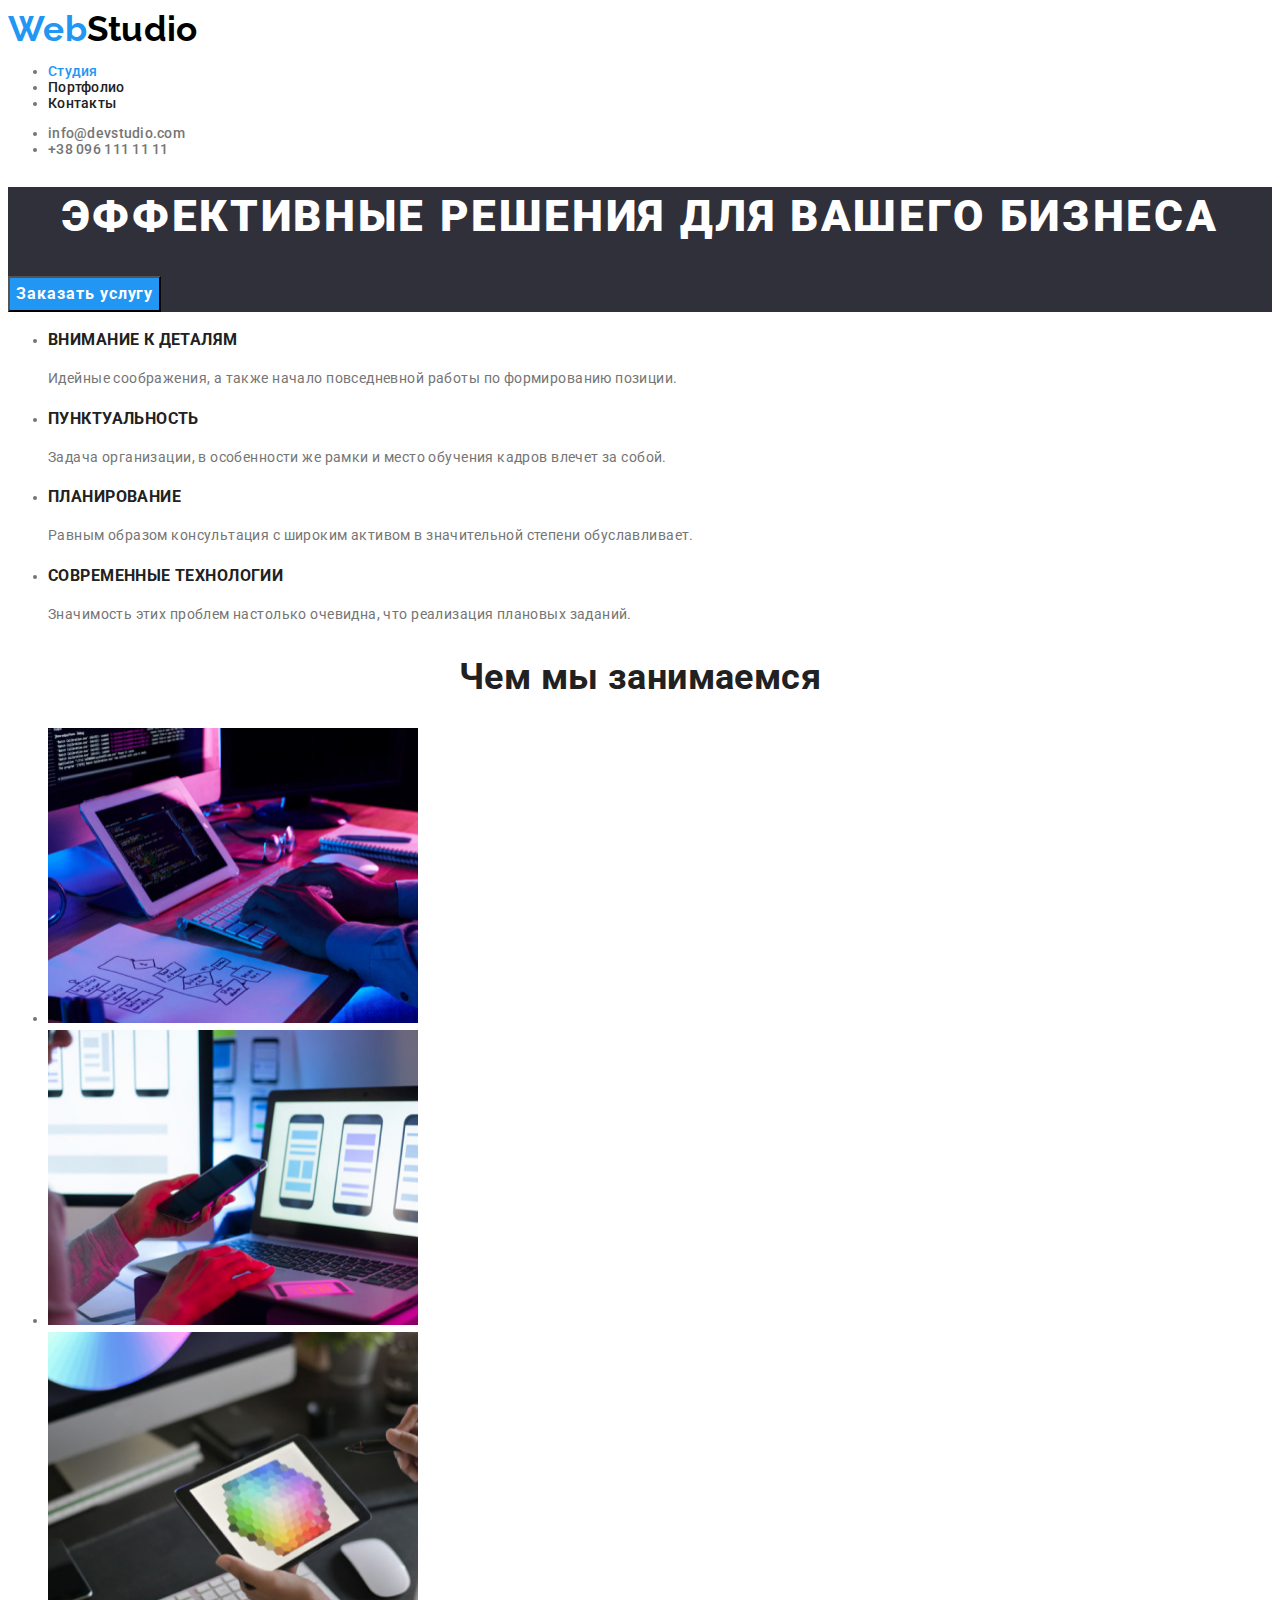
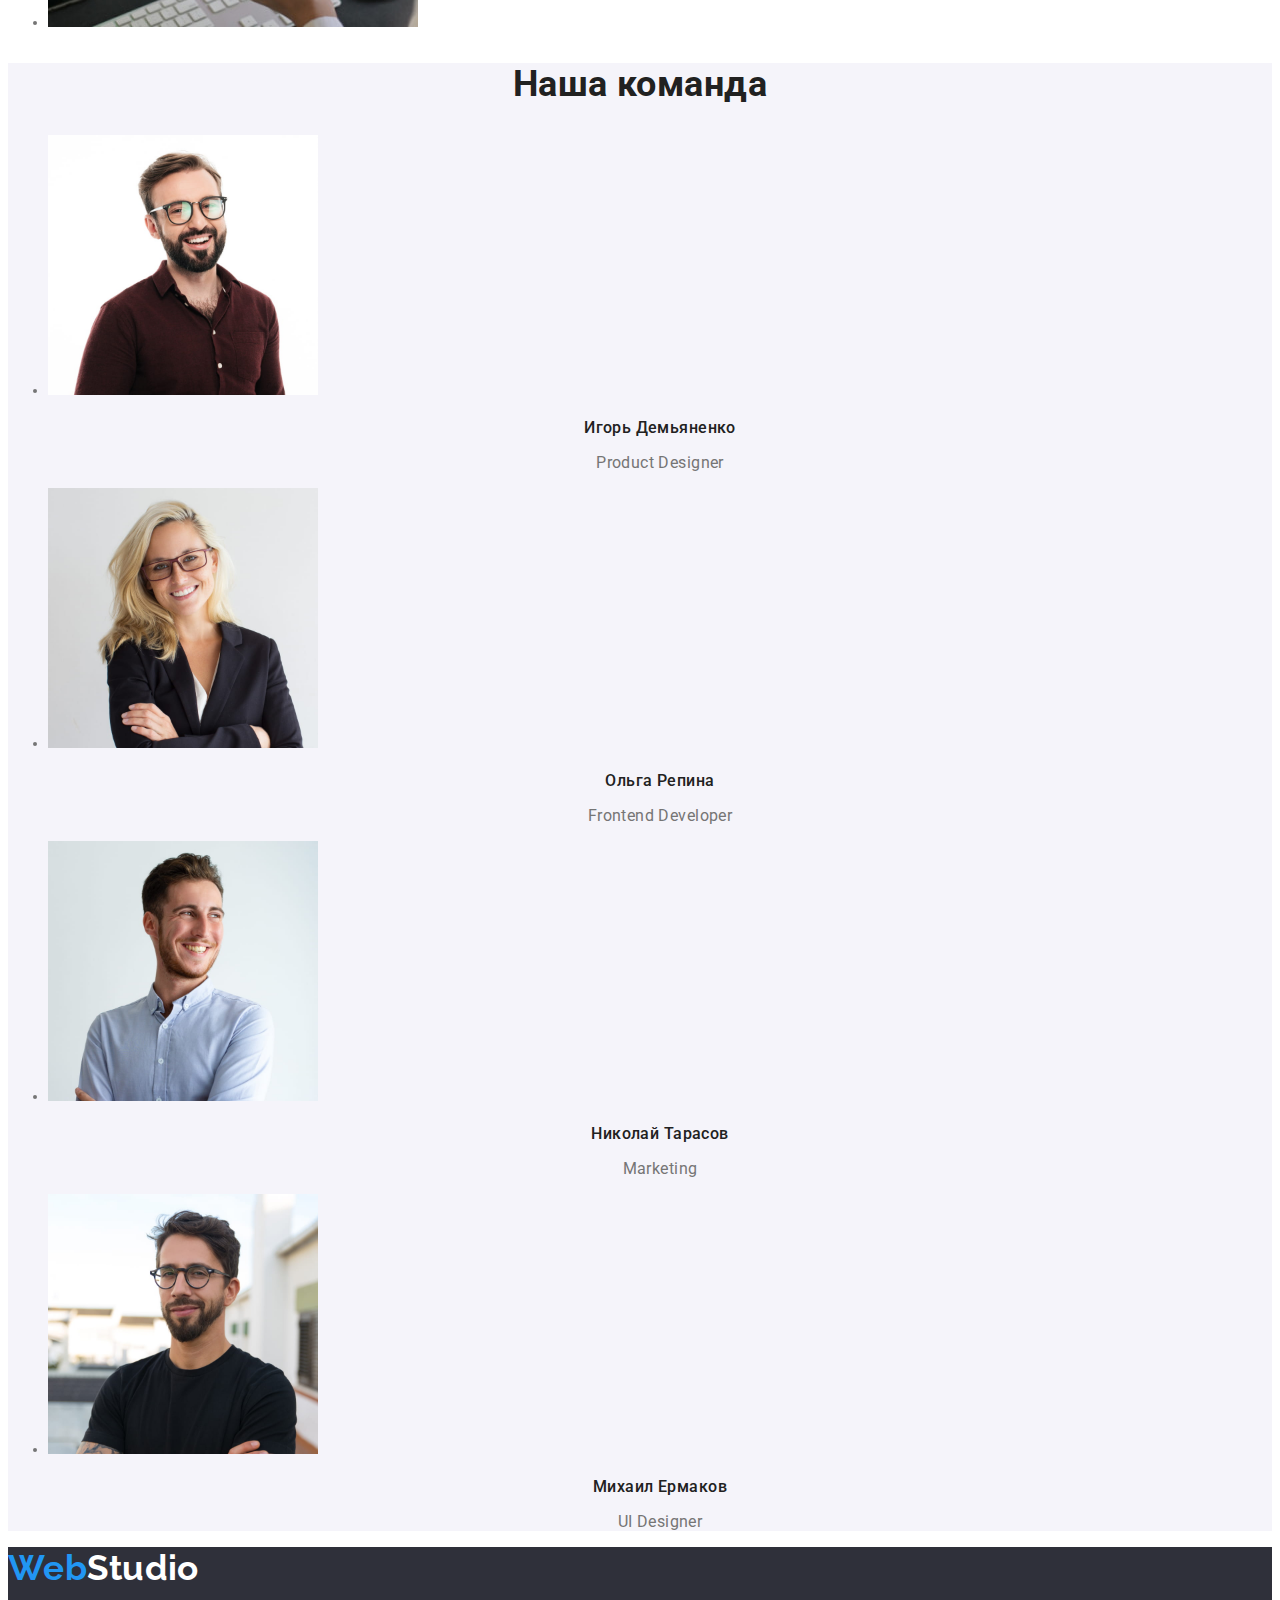
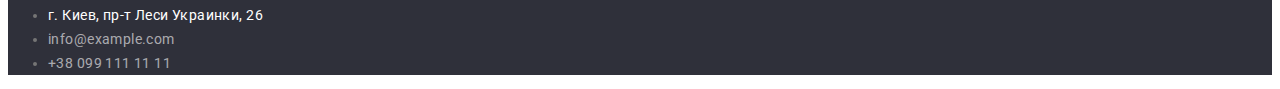
<file: index.html>
<!DOCTYPE html>
<html lang="ru">

<head>
    <!-- meta data  -->
    <meta charset="UTF-8">
    <meta http-equiv="X-UA-Compatible" content="IE=edge">
    <meta name="viewport" content="width=device-width, initial-scale=1.0">
    <!-- page title | window title -->
    <title>WebStudio (module-1. home-work-2. writen by S. Zakusilo) </title>
    <!-- fonts link -->
    <link rel="preconnect" href="https://fonts.googleapis.com">
    <link rel="preconnect" href="https://fonts.gstatic.com" crossorigin>
    <link
        href="https://fonts.googleapis.com/css2?family=Raleway:wght@700&family=Roboto:wght@400;500;700;900&display=swap"
        rel="stylesheet">
    <!-- my css rules -->
    <link rel="stylesheet" href="./css/styles.css">
</head>

<body>

    <!-- section: top line |  logo; menu; e-mail; phone -->
    <header class="header">
        <!-- navigation -->
        <nav>
            <!-- logo -->
            <a class="header-logo" href="./index.html">
                <span class="header-logo-left">Web</span><span class="header-logo-rigth">Studio</span></a>
            <!-- links -->
            <ul>
                <li><a class="nav-link current-page-link" href="./index.html">Студия</a></li>
                <li><a class="nav-link" href="./portfolio.html">Портфолио</a></li>
                <li><a class="nav-link" href="./index.html">Контакты</a></li>
            </ul>
        </nav>
        <!-- e-mail & phone -->
        <ul>
            <li><a class="header-email" href="mailto:info@devstudio.com">info@devstudio.com</a></li>
            <li><a class="header-phone" href="tel:380961111111">+38 096 111 11 11</a></li>
        </ul>
    </header>

    <main class="content">
        <!-- section: hero -->
        <section class="hero">
            <h1 class="hero-title">Эффективные решения для вашего бизнеса</h1>
            <button class="hero-button" type="button">Заказать услугу</button>
        </section>

        <!-- section: features -->
        <section class="features">
            <h2 hidden>Особенности</h2>
            <ul>
                <li>
                    <h3 class="features-title">ВНИМАНИЕ К ДЕТАЛЯМ</h3>
                    <p class="features-text">Идейные соображения, а также начало повседневной работы по формированию
                        позиции.</p>
                </li>
                <li>
                    <h3 class="features-title">ПУНКТУАЛЬНОСТЬ</h3>
                    <p class="features-text">Задача организации, в особенности же рамки и место обучения кадров влечет
                        за собой.</p>
                </li>
                <li>
                    <h3 class="features-title">ПЛАНИРОВАНИЕ</h3>
                    <p class="features-text">Равным образом консультация с широким активом в значительной степени
                        обуславливает.</p>
                </li>
                <li>
                    <h3 class="features-title">СОВРЕМЕННЫЕ ТЕХНОЛОГИИ</h3>
                    <p class="features-text">Значимость этих проблем настолько очевидна, что реализация плановых
                        заданий.</p>
                </li>
            </ul>
        </section>

        <!-- section: our-works -->
        <section class="ourworks">
            <h2 class="ourwork-title">Чем мы занимаемся</h2>
            <ul>
                <li>
                    <img src="./images/homepage/works/img-1.jpg" alt="Пример нашей работы №1" width="370" height="295">
                </li>
                <li>
                    <img src="./images/homepage/works/img-2.jpg" alt="Пример нашей работы №2" width="370" height="295">
                </li>
                <li>
                    <img src="./images/homepage/works/img-3.jpg" alt="Пример нашей работы №3" width="370" height="295">
                </li>
            </ul>
        </section>

        <!-- section: our-team -->
        <section class="ourteam">
            <h2 class="ourteam-title">Наша команда</h2>
            <ul>
                <li>
                    <img src="./images/homepage/team/photo-1.jpg" alt="Фото сотрудника" width="270" height="260">
                    <h3 class="ourteam-card-title">Игорь Демьяненко</h3>
                    <p class="ourteam-card-text" lang="en">Product Designer</p>
                </li>
                <li>
                    <img src="./images/homepage/team/photo-2.jpg" alt="Фото сотрудника" width="270" height="260">
                    <h3 class="ourteam-card-title">Ольга Репина</h3>
                    <p class="ourteam-card-text" lang="en">Frontend Developer</p>
                </li>
                <li>
                    <img src="./images/homepage/team/photo-3.jpg" alt="Фото сотрудника" width="270" height="260">
                    <h3 class="ourteam-card-title">Николай Тарасов</h3>
                    <p class="ourteam-card-text" lang="en">Marketing</p>
                </li>
                <li>
                    <img src="./images/homepage/team/photo-4.jpg" alt="Фото сотрудника" width="270" height="260">
                    <h3 class="ourteam-card-title">Михаил Ермаков</h3>
                    <p class="ourteam-card-text" lang="en">UI Designer</p>
                </li>
            </ul>
        </section>
    </main>

    <!-- section: footer -->
    <footer class="footer">
        <!-- logo-footer -->
        <a class="footer-logo" href="./index.html">
            <span class="footer-logo-left">Web</span><span class="footer-logo-rigth">Studio</span>
        </a>
        <address>
            <ul>
                <li>
                    <a class="footer-link-street" href="https://goo.gl/maps/xGRTJqYPvytyFUrDA" target="_blank"
                        rel="noopener noreferrer">г. Киев, пр-т Леси Украинки, 26
                    </a>
                </li>
                <li>
                    <a class="footer-link" href="mailto:info@example.com">info@example.com</a>
                </li>
                <li>
                    <a class="footer-link" href="tel:380991111111">+38 099 111 11 11</a>
                </li>
            </ul>
        </address>
    </footer>


</body>

</html>
</file>
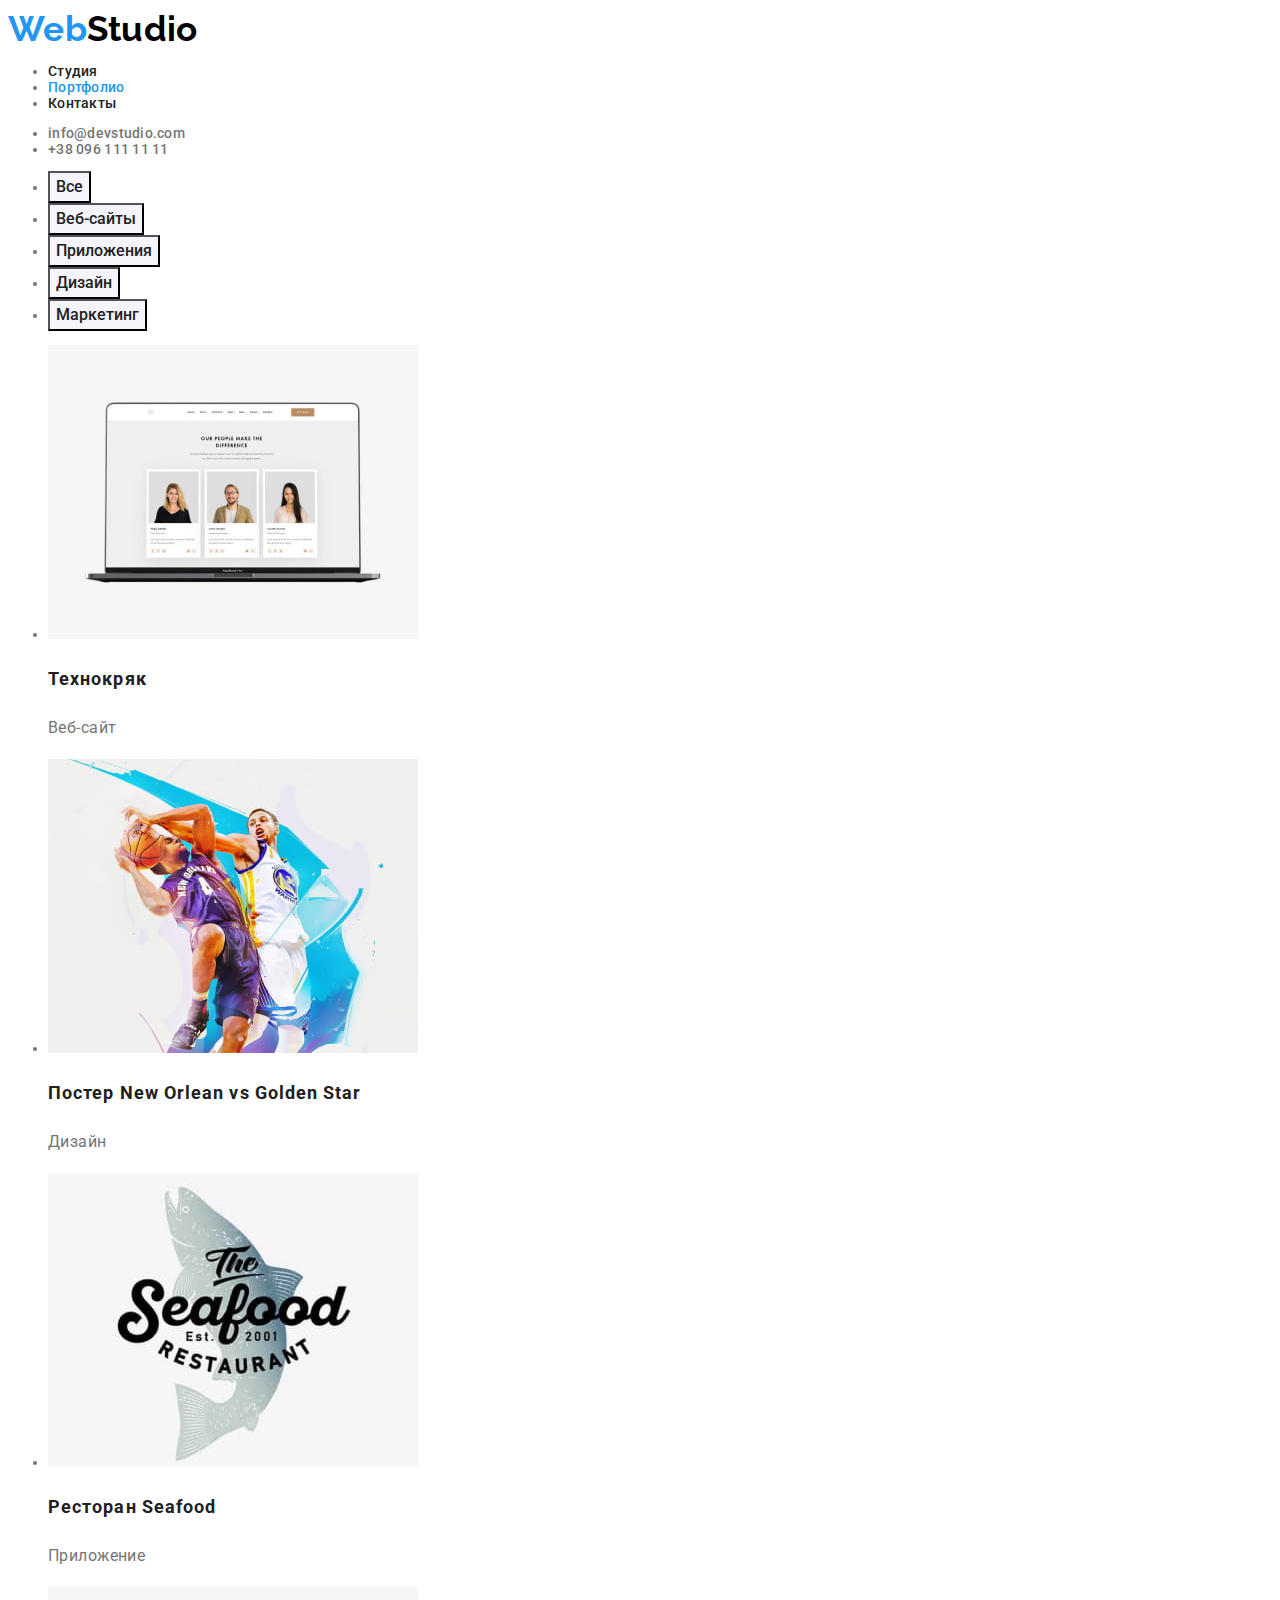
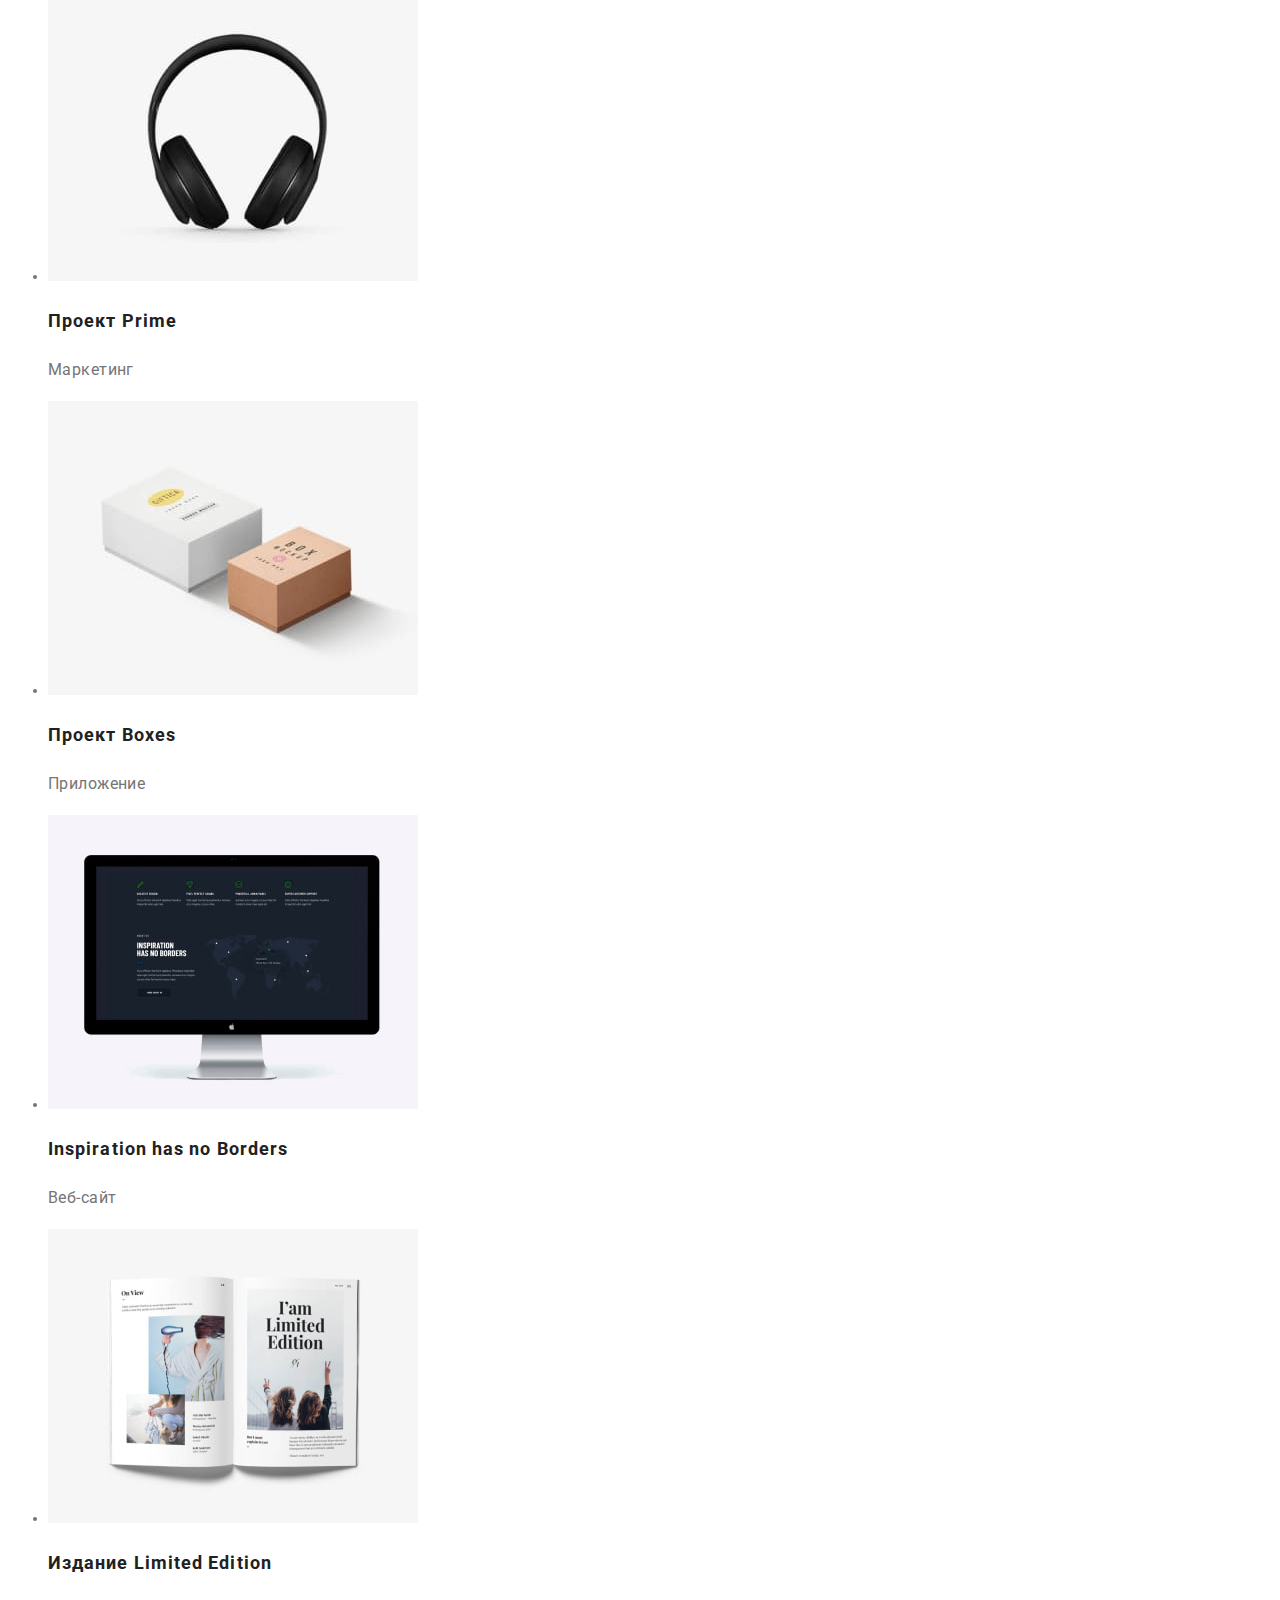
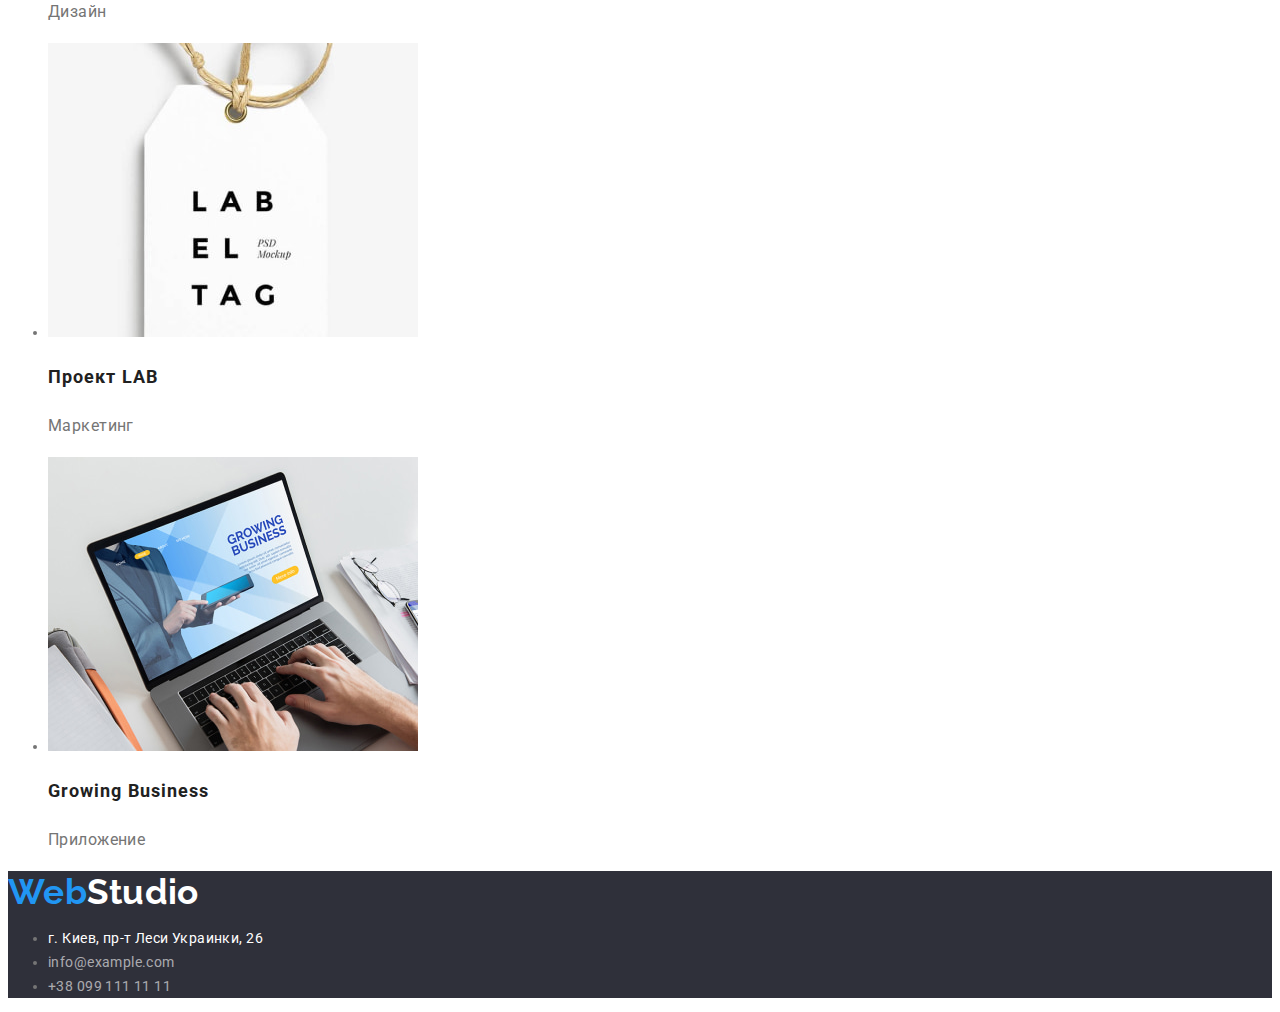
<file: portfolio.html>
<!DOCTYPE html>
<html lang="ru">

<head>
    <!-- meta data  -->
    <meta charset="UTF-8">
    <meta http-equiv="X-UA-Compatible" content="IE=edge">
    <meta name="viewport" content="width=device-width, initial-scale=1.0">
    <!-- page title | window title -->
    <title>WebStudio (module-1. home-work-2. writen by S. Zakusilo) </title>
    <!-- fonts link -->
    <link rel="preconnect" href="https://fonts.googleapis.com">
    <link rel="preconnect" href="https://fonts.gstatic.com" crossorigin>
    <link
        href="https://fonts.googleapis.com/css2?family=Raleway:wght@700&family=Roboto:wght@400;500;700;900&display=swap"
        rel="stylesheet">
    <!-- my css rules -->
    <link rel="stylesheet" href="./css/styles.css">
</head>

<body>

    <!-- section: top line |  logo; menu; e-mail; phone -->
    <header class="header">
        <!-- navigation -->
        <nav>
            <!-- logo -->
            <a class="header-logo" href="./index.html">
                <span class="header-logo-left">Web</span><span class="header-logo-rigth">Studio</span></a>
            <!-- links -->
            <ul>
                <li><a class="nav-link" href="./index.html">Студия</a></li>
                <li><a class="nav-link current-page-link" href="./portfolio.html">Портфолио</a></li>
                <li><a class="nav-link" href="./index.html">Контакты</a></li>
            </ul>
        </nav>
        <!-- e-mail & phone -->
        <ul>
            <li><a class="header-email" href="mailto:info@devstudio.com">info@devstudio.com</a></li>
            <li><a class="header-phone" href="tel:380961111111">+38 096 111 11 11</a></li>
        </ul>
    </header>

    <main>
        <section>
            <!-- заголовок (скрытый) -->
            <h1 hidden>Портфолио</h1>
            <!-- кнопки фильтра -->
            <ul>
                <li><button class="filter-button" type="button">Все</button></li>
                <li><button class="filter-button" type="button">Веб-сайты</button></li>
                <li><button class="filter-button" type="button">Приложения</button></li>
                <li><button class="filter-button" type="button">Дизайн</button></li>
                <li><button class="filter-button" type="button">Маркетинг</button></li>
            </ul>
            <!-- карточки -->
            <ul>
                <li>
                    <a class="project-card-link" href="./portfolio.html">
                        <img src="./images/portfolio/project-cards/prj-01-tecnokryak.jpg" alt="изображение проекта"
                            width="370" height="294">
                        <h2 class="project-card-title">Технокряк</h3>
                            <p class="project-card-text">Веб-сайт</p>
                    </a>
                </li>
                <li>
                    <a class="project-card-link" href="./portfolio.html">
                        <img src="./images/portfolio/project-cards/prj-02-new-orlean-vs-golden-star.jpg"
                            alt="изображение проекта" width="370" height="294">
                        <h2 class="project-card-title">Постер <span lang="en">New Orlean vs Golden Star</span></h3>
                            <p class="project-card-text">Дизайн</p>
                    </a>
                </li>
                <li>
                    <a class="project-card-link" href="./portfolio.html">
                        <img src="./images/portfolio/project-cards/prj-03-seafood.jpg" alt="изображение проекта"
                            width="370" height="294">
                        <h2 class="project-card-title">Ресторан <span lang="en">Seafood</span></h3>
                            <p class="project-card-text">Приложение</p>
                    </a>
                </li>
                <li>
                    <a class="project-card-link" href="./portfolio.html">
                        <img src="./images/portfolio/project-cards/prj-04-prime.jpg" alt="изображение проекта"
                            width="370" height="294">
                        <h2 class="project-card-title">Проект <span lang="en">Prime</span></h3>
                            <p class="project-card-text">Маркетинг</p>
                    </a>
                </li>
                <li>
                    <a class="project-card-link" href="./portfolio.html">
                        <img src="./images/portfolio/project-cards/prj-05-boxes.jpg" alt="изображение проекта"
                            width="370" height="294">
                        <h2 class="project-card-title">Проект <span lang="en">Boxes</span></h3>
                            <p class="project-card-text">Приложение</p>
                    </a>
                </li>
                <li>
                    <a class="project-card-link" href="./portfolio.html">
                        <img src="./images/portfolio/project-cards/prj-06-inspiration-has-no-borders.jpg"
                            alt="изображение проекта" width="370" height="294">
                        <h2 class="project-card-title"><span lang="en">Inspiration has no Borders</span></h3>
                            <p class="project-card-text">Веб-сайт</p>
                    </a>
                </li>
                <li>
                    <a class="project-card-link" href="./portfolio.html">
                        <img src="./images/portfolio/project-cards/prj-07-limited-edition.jpg" alt="изображение проекта"
                            width="370" height="294">
                        <h2 class="project-card-title">Издание <span lang="en">Limited Edition</span></h3>
                            <p class="project-card-text">Дизайн</p>
                    </a>
                </li>
                <li>
                    <a class="project-card-link" href="./portfolio.html">
                        <img src="./images/portfolio/project-cards/prj-08-lab.jpg" alt="изображение проекта" width="370"
                            height="294">
                        <h2 class="project-card-title">Проект <span lang="en">LAB</span></h3>
                            <p class="project-card-text">Маркетинг</p>
                    </a>
                </li>
                <li>
                    <a class="project-card-link" href="./portfolio.html">
                        <img src="./images/portfolio/project-cards/prj-09-growing-business.jpg"
                            alt="изображение проекта" width="370" height="294">
                        <h2 class="project-card-title"><span lang="en">Growing Business</span></h3>
                            <p class="project-card-text">Приложение</p>
                    </a>
                </li>
            </ul>
        </section>
    </main>

    <!-- section: footer -->
    <footer class="footer">
        <!-- logo-footer -->
        <a class="footer-logo" href="./index.html">
            <span class="footer-logo-left">Web</span><span class="footer-logo-rigth">Studio</span>
        </a>
        <address>
            <ul>
                <li>
                    <a class="footer-link-street" href="https://goo.gl/maps/xGRTJqYPvytyFUrDA" target="_blank"
                        rel="noopener noreferrer">г. Киев, пр-т Леси Украинки, 26
                    </a>
                </li>
                <li>
                    <a class="footer-link" href="mailto:info@example.com">info@example.com</a>
                </li>
                <li>
                    <a class="footer-link" href="tel:380991111111">+38 099 111 11 11</a>
                </li>
            </ul>
        </address>
    </footer>

</body>

</html>
</file>
<file: css/styles.css>
:root {
  --main-text-color: #757575;
  --text-dark-grey: #212121;
  --text-black: #000000;
  --text-white: #ffffff;
  --text-white-alpha: rgba(255, 255, 255, 0.6);
  --akcent-color: #2196f3;
  --hero-bg-color: #2f303a;
  --hero-button-bg-color: #188ce8;
  --our-team-bg-color: #f5f4fa;
  /* --footer-bg-color: #2F303A; */
}

body {
  font-family: 'Roboto', 'sans serif';
  font-size: 14px;
  line-height: calc(24 / 14); /*1,71*/
  letter-spacing: 0.03em;

  color: var(--main-text-color);
  background-color: var(--text-white);
}

a {
  text-decoration: none;
}

address {
  font-style: normal;
}

h1,
h2,
h3,
h4,
h5,
h6 {
  color: var(--text-dark-grey);
}

/* header styles ------------------------------- */
.header {
  font-weight: 500;
  line-height: calc(16 / 14); /* 1.14 = calc(16/14) */
  letter-spacing: 0.02em;
}

.nav-link {
  color: var(--text-dark-grey);
}

.header-email,
.header-phone {
  color: var(--main-text-color);
}

.nav-link:hover,
.nav-link:focus,
.header-email:hover,
.header-email:focus,
.header-phone:hover,
.header-phone:focus {
  color: var(--akcent-color);
}

.content {
  color: inherit; /**/
}

/* hero styles --------------------------------- */
.hero {
  background-color: var(--hero-bg-color);
}

.hero-title {
  font-weight: 900;
  font-size: 44px;
  line-height: 1.36;
  /* or 136% */
  letter-spacing: 0.06em;

  text-align: center;
  text-transform: uppercase;

  color: var(--text-white);
}

.hero-button {
  font-family: Roboto;
  font-style: normal;
  font-weight: 700;
  font-size: 16px;
  line-height: 1.87;
  /* identical to box height, or 187% */
  letter-spacing: 0.06em;

  text-align: center;

  color: var(--text-white);
  background-color: var(--akcent-color);

  cursor: pointer;
}

.hero-button:hover,
.hero-button:focus {
  background-color: var(--hero-button-bg-color);
}

/* features style ------------------------------- */
.features {
  color: inherit; /**/
}

.features-title {
  line-height: calc(16 / 14);
}

.features-text {
  line-height: calc(24 / 14);
}

/* ourwork ------------------------------------- */
.ourworks {
  color: inherit; /**/
}

.ourwork-title,
.ourteam-title {
  font-size: 36px;
  line-height: calc(42 / 36);
  text-align: center;
}

/* ourteam -------------------------------------- */
.ourteam {
  background-color: var(--our-team-bg-color);
}

.ourteam-card-title,
.ourteam-card-text {
  font-weight: 500;
  font-size: 16px;
  line-height: calc(19 / 16);
  /* identical to box height */

  text-align: center;
}

.ourteam-card-text {
  font-weight: 400;
}

/* footer --------------------------------------- */
.footer {
  background-color: var(--hero-bg-color);
}

.footer-link,
.footer-link-street {
  line-height: calc(16 / 14);
  color: var(--text-white-alpha);
}

.footer-link-street {
  color: var(--text-white);
}

.footer-link:hover,
.footer-link-street:hover {
  color: var(--akcent-color);
}

/* logo ----------------------------- */
.header-logo,
.footer-logo {
  font-family: 'Raleway', sans-serif;
  font-weight: 700;
  font-size: 26pt;
  line-height: calc(31 / 26);
}
.header-logo-left,
.footer-logo-left {
  color: var(--akcent-color);
}
.header-logo-rigth {
  color: var(--text-black);
}
.footer-logo-rigth {
  color: var(--text-white);
  /* background-color: #2f303a; !! */
}

/* portfolio page ------------------------- */
/* ---------------------------------------- */
.project-card-link {
  color: var(--main-text-color);
}

.project-card-title {
  font-size: 18px;
  line-height: calc(36 / 18);
  /* identical to box height, or 200% */
  letter-spacing: 0.06em;
}

.project-card-text {
  font-size: 16px;
  line-height: calc(30 / 16);
}

.filter-button {
  font-family: 'Roboto', 'sans serif';
  font-weight: 500;
  font-size: 16px;
  line-height: calc(26 / 16);
  /* identical to box height, or 162% */
  /*  */
  text-align: center;
  /*  */
  color: var(--text-dark-grey);
  background-color: var(--our-team-bg-color);
  /**/
  cursor: pointer;
}

.filter-button:hover,
.filter-button:focus {
  color: var(--text-white);
  background-color: var(--akcent-color);
}

/* common styles ------------------------------- */
.current-page-link {
  color: var(--akcent-color);
}
</file>
